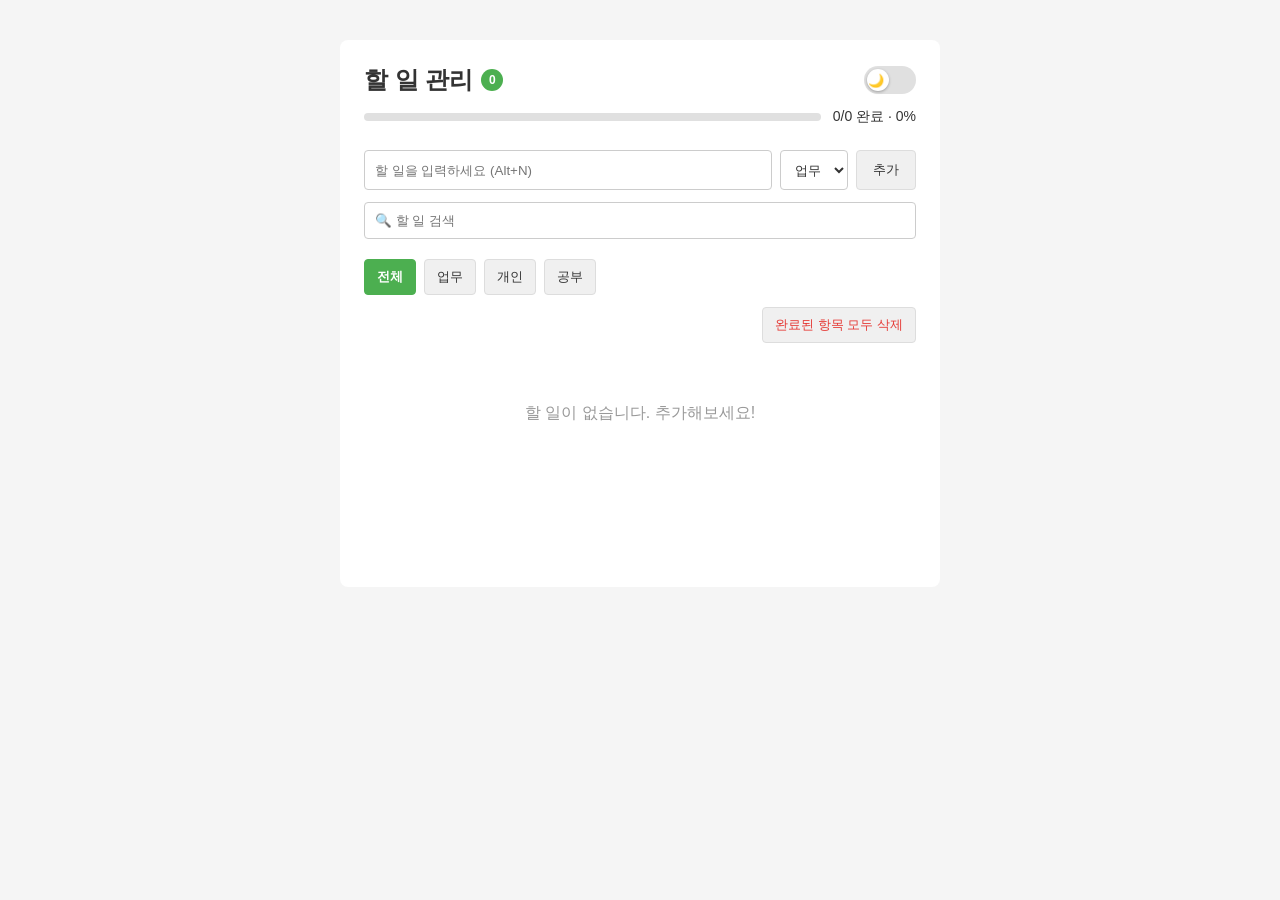
<file: index.html>
<!DOCTYPE html>
<html lang="ko">
<head>
  <meta charset="UTF-8">
  <meta name="viewport" content="width=device-width, initial-scale=1.0">
  <title>할 일 관리 앱</title>
  <link rel="stylesheet" href="style.css">
</head>
<body>
  <div class="app">
    <!-- 1. 상단: 앱 제목 + 다크모드 토글 + 진행률 표시 영역 -->
    <header class="header">
      <div class="header-top">
        <h1 class="app-title">
          할 일 관리
          <span class="remaining-badge" title="남은 할 일 개수">0</span>
        </h1>
        <label class="theme-toggle" title="다크 모드 전환 (Alt+D)">
          <input type="checkbox" class="theme-toggle-input">
          <span class="theme-toggle-slider" aria-hidden="true">
            <span class="theme-toggle-icon">🌙</span>
          </span>
        </label>
      </div>
      <div class="progress-area">
        <div class="progress-bar">
          <div class="progress-fill"></div>
        </div>
        <span class="progress-text">0 / 0 완료</span>
      </div>
    </header>

    <!-- 2. 입력 영역 -->
    <section class="input-area">
      <input type="text" class="todo-input" placeholder="할 일을 입력하세요 (Alt+N)">
      <select class="category-select">
        <option value="업무">업무</option>
        <option value="개인">개인</option>
        <option value="공부">공부</option>
      </select>
      <button type="button" class="add-btn">추가</button>
    </section>

    <!-- 2-1. 검색 영역 -->
    <section class="search-area">
      <input type="text" class="search-input" placeholder="🔍 할 일 검색">
    </section>

    <!-- 3. 필터 영역 -->
    <nav class="filter-area">
      <button type="button" class="filter-btn active" data-filter="전체" title="Alt+1">전체</button>
      <button type="button" class="filter-btn" data-filter="업무" title="Alt+2">업무</button>
      <button type="button" class="filter-btn" data-filter="개인" title="Alt+3">개인</button>
      <button type="button" class="filter-btn" data-filter="공부" title="Alt+4">공부</button>
    </nav>

    <!-- 3-1. 도구 모음 -->
    <div class="toolbar">
      <button type="button" class="clear-completed-btn">완료된 항목 모두 삭제</button>
    </div>

    <!-- 4. 목록 영역 -->
    <main class="list-area">
      <ul class="todo-list"></ul>
    </main>
  </div>

  <div class="toast" role="status" aria-live="polite"></div>

  <script src="script.js"></script>
</body>
</html>
</file>
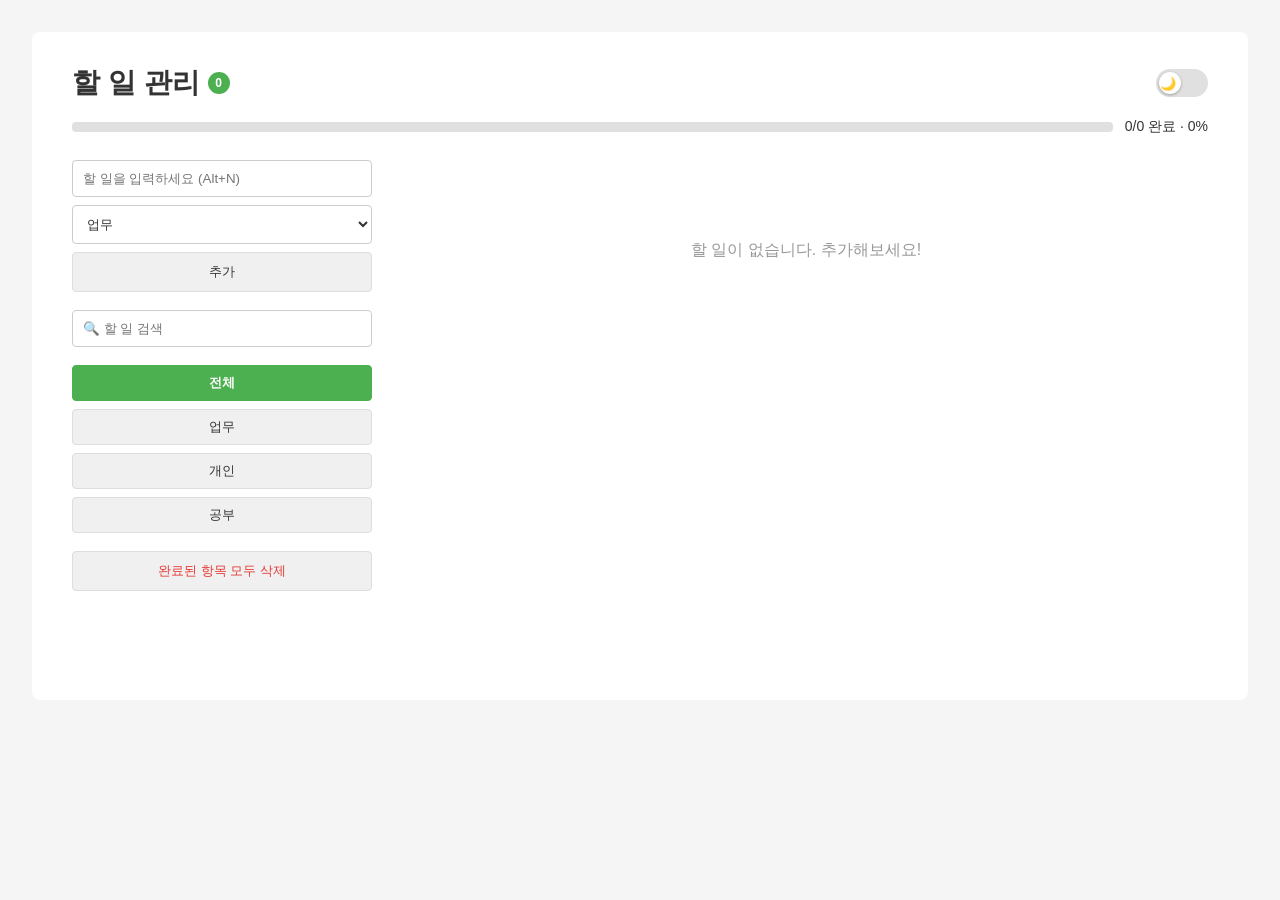
<file: web_version/index.html>
<!DOCTYPE html>
<html lang="ko">
<head>
  <meta charset="UTF-8">
  <meta name="viewport" content="width=device-width, initial-scale=1.0">
  <title>할 일 관리 앱</title>
  <link rel="stylesheet" href="style.css">
</head>
<body>
  <div class="app">
    <!-- 상단: 앱 제목 + 다크모드 토글 + 진행률 표시 영역 -->
    <header class="header">
      <div class="header-top">
        <h1 class="app-title">
          할 일 관리
          <span class="remaining-badge" title="남은 할 일 개수">0</span>
        </h1>
        <label class="theme-toggle" title="다크 모드 전환 (Alt+D)">
          <input type="checkbox" class="theme-toggle-input">
          <span class="theme-toggle-slider" aria-hidden="true">
            <span class="theme-toggle-icon">🌙</span>
          </span>
        </label>
      </div>
      <div class="progress-area">
        <div class="progress-bar">
          <div class="progress-fill"></div>
        </div>
        <span class="progress-text">0 / 0 완료</span>
      </div>
    </header>

    <!-- 데스크톱: 사이드바 + 목록 2단 레이아웃 / 모바일: 세로 스택 -->
    <div class="layout">
      <aside class="sidebar">
        <section class="input-area">
          <input type="text" class="todo-input" placeholder="할 일을 입력하세요 (Alt+N)">
          <select class="category-select">
            <option value="업무">업무</option>
            <option value="개인">개인</option>
            <option value="공부">공부</option>
          </select>
          <button type="button" class="add-btn">추가</button>
        </section>

        <section class="search-area">
          <input type="text" class="search-input" placeholder="🔍 할 일 검색">
        </section>

        <nav class="filter-area">
          <button type="button" class="filter-btn active" data-filter="전체" title="Alt+1">전체</button>
          <button type="button" class="filter-btn" data-filter="업무" title="Alt+2">업무</button>
          <button type="button" class="filter-btn" data-filter="개인" title="Alt+3">개인</button>
          <button type="button" class="filter-btn" data-filter="공부" title="Alt+4">공부</button>
        </nav>

        <div class="toolbar">
          <button type="button" class="clear-completed-btn">완료된 항목 모두 삭제</button>
        </div>
      </aside>

      <main class="list-area">
        <ul class="todo-list"></ul>
      </main>
    </div>
  </div>

  <div class="toast" role="status" aria-live="polite"></div>

  <script src="script.js"></script>
</body>
</html>
</file>
<file: style.css>
* {
  box-sizing: border-box;
  margin: 0;
  padding: 0;
}

:root {
  --bg: #f5f5f5;
  --card-bg: #ffffff;
  --text: #333333;
  --text-muted: #999999;
  --border: #eeeeee;
  --tag-bg: #e0e0e0;
  --tag-text: #555555;
  --track: #e0e0e0;
  --fill: #4caf50;
  --btn-bg: #f0f0f0;
  --btn-border: #dddddd;
  --input-border: #cccccc;
  --category-업무-bg: #e3f2fd;
  --category-업무-text: #1565c0;
  --category-개인-bg: #e8f5e9;
  --category-개인-text: #2e7d32;
  --category-공부-bg: #fff3e0;
  --category-공부-text: #ef6c00;
  --danger: #e53935;
}

[data-theme='dark'] {
  --bg: #1a1a1a;
  --card-bg: #2d2d2d;
  --text: #e0e0e0;
  --text-muted: #9a9a9a;
  --border: #444444;
  --tag-bg: #3a3a3a;
  --tag-text: #cccccc;
  --track: #444444;
  --fill: #66bb6a;
  --btn-bg: #3a3a3a;
  --btn-border: #4d4d4d;
  --input-border: #555555;
  --category-업무-bg: rgba(33, 150, 243, 0.2);
  --category-업무-text: #64b5f6;
  --category-개인-bg: rgba(76, 175, 80, 0.2);
  --category-개인-text: #81c784;
  --category-공부-bg: rgba(255, 152, 0, 0.2);
  --category-공부-text: #ffb74d;
  --danger: #ef5350;
}

body {
  font-family: -apple-system, BlinkMacSystemFont, "Segoe UI", Arial, sans-serif;
  background-color: var(--bg);
  color: var(--text);
  transition: background-color 0.3s ease, color 0.3s ease;
}

.app {
  max-width: 600px;
  margin: 40px auto;
  padding: 24px;
  background-color: var(--card-bg);
  border-radius: 8px;
  transition: background-color 0.3s ease;
}

/* 1. 상단 영역 */
.header {
  margin-bottom: 24px;
}

.header-top {
  display: flex;
  align-items: center;
  justify-content: space-between;
  gap: 12px;
  margin-bottom: 12px;
}

.app-title {
  font-size: 24px;
  display: flex;
  align-items: center;
  gap: 8px;
}

.remaining-badge {
  display: inline-flex;
  align-items: center;
  justify-content: center;
  min-width: 22px;
  height: 22px;
  padding: 0 6px;
  border-radius: 11px;
  background-color: var(--fill);
  color: #fff;
  font-size: 12px;
  font-weight: bold;
}

/* 다크모드 토글 스위치 */
.theme-toggle {
  position: relative;
  display: inline-block;
  width: 52px;
  height: 28px;
  flex-shrink: 0;
  cursor: pointer;
}

.theme-toggle-input {
  position: absolute;
  opacity: 0;
  width: 100%;
  height: 100%;
  margin: 0;
  cursor: pointer;
}

.theme-toggle-slider {
  position: absolute;
  inset: 0;
  background-color: var(--track);
  border-radius: 999px;
  transition: background-color 0.3s ease;
  display: flex;
  align-items: center;
}

.theme-toggle-slider::before {
  content: '';
  position: absolute;
  left: 3px;
  width: 22px;
  height: 22px;
  background-color: #fff;
  border-radius: 50%;
  transition: transform 0.3s ease;
  box-shadow: 0 1px 3px rgba(0, 0, 0, 0.3);
}

.theme-toggle-input:checked ~ .theme-toggle-slider {
  background-color: #555;
}

.theme-toggle-input:checked ~ .theme-toggle-slider::before {
  transform: translateX(24px);
}

.theme-toggle-input:focus-visible ~ .theme-toggle-slider {
  outline: 2px solid var(--fill);
  outline-offset: 2px;
}

.theme-toggle-icon {
  position: relative;
  font-size: 13px;
  margin-left: 4px;
  pointer-events: none;
  user-select: none;
}

.progress-area {
  display: flex;
  align-items: center;
  gap: 12px;
}

.progress-bar {
  flex: 1;
  height: 8px;
  background-color: var(--track);
  border-radius: 4px;
  overflow: hidden;
  transition: background-color 0.3s ease;
}

.progress-fill {
  height: 100%;
  width: 0%;
  background-color: var(--fill);
  transition: width 0.3s ease, background-color 0.3s ease;
}

.progress-text {
  font-size: 14px;
  white-space: nowrap;
  color: var(--text);
}

/* 2. 입력 영역 */
.input-area {
  display: flex;
  gap: 8px;
  margin-bottom: 12px;
}

.todo-input,
.category-select,
.search-input,
.edit-title-input,
.edit-category-select {
  background-color: var(--card-bg);
  color: var(--text);
  border: 1px solid var(--input-border);
  border-radius: 4px;
  transition: background-color 0.3s ease, color 0.3s ease, border-color 0.3s ease;
}

.todo-input {
  flex: 1;
  padding: 10px;
}

.category-select {
  padding: 10px;
}

.add-btn {
  padding: 10px 16px;
  cursor: pointer;
}

/* 2-1. 검색 영역 */
.search-area {
  margin-bottom: 20px;
}

.search-input {
  width: 100%;
  padding: 10px;
}

/* 3. 필터 영역 */
.filter-area {
  display: flex;
  gap: 8px;
  margin-bottom: 12px;
}

.filter-btn,
.add-btn,
.edit-btn,
.delete-btn,
.save-btn,
.cancel-btn,
.clear-completed-btn {
  background-color: var(--btn-bg);
  color: var(--text);
  border: 1px solid var(--btn-border);
  border-radius: 4px;
  cursor: pointer;
  transition: background-color 0.15s ease, color 0.3s ease, border-color 0.3s ease,
    transform 0.1s ease;
}

.filter-btn {
  padding: 8px 12px;
}

.filter-btn:hover,
.add-btn:hover,
.edit-btn:hover,
.save-btn:hover,
.clear-completed-btn:hover,
.cancel-btn:hover {
  filter: brightness(0.95);
}

[data-theme='dark'] .filter-btn:hover,
[data-theme='dark'] .add-btn:hover,
[data-theme='dark'] .edit-btn:hover,
[data-theme='dark'] .save-btn:hover,
[data-theme='dark'] .clear-completed-btn:hover,
[data-theme='dark'] .cancel-btn:hover {
  filter: brightness(1.2);
}

.filter-btn:active,
.add-btn:active,
.edit-btn:active,
.delete-btn:active,
.save-btn:active,
.cancel-btn:active,
.clear-completed-btn:active {
  transform: scale(0.96);
}

.filter-btn.active {
  font-weight: bold;
  background-color: var(--fill);
  color: #fff;
  border-color: var(--fill);
}

/* 3-1. 도구 모음 */
.toolbar {
  display: flex;
  justify-content: flex-end;
  margin-bottom: 20px;
}

.clear-completed-btn {
  padding: 8px 12px;
  font-size: 13px;
  color: var(--danger);
}

.delete-btn {
  color: var(--danger);
}

/* 4. 목록 영역 */
.list-area {
  min-height: 200px;
}

.todo-list {
  list-style: none;
}

.todo-item {
  display: flex;
  align-items: center;
  gap: 10px;
  padding: 10px 4px;
  border-bottom: 1px solid var(--border);
  transition: border-color 0.3s ease;
}

.todo-checkbox {
  width: 18px;
  height: 18px;
  flex-shrink: 0;
  cursor: pointer;
}

.todo-item.completed .todo-title {
  text-decoration: line-through;
  color: var(--text-muted);
}

.todo-title {
  flex: 1;
}

.category-tag {
  font-size: 12px;
  padding: 2px 8px;
  border-radius: 10px;
  background-color: var(--tag-bg);
  color: var(--tag-text);
  transition: background-color 0.3s ease, color 0.3s ease;
}

.category-tag.category-업무 {
  background-color: var(--category-업무-bg);
  color: var(--category-업무-text);
}

.category-tag.category-개인 {
  background-color: var(--category-개인-bg);
  color: var(--category-개인-text);
}

.category-tag.category-공부 {
  background-color: var(--category-공부-bg);
  color: var(--category-공부-text);
}

.edit-btn,
.delete-btn,
.save-btn,
.cancel-btn {
  padding: 6px 10px;
}

.todo-item.editing {
  gap: 8px;
}

.edit-title-input {
  flex: 1;
  padding: 6px;
}

.edit-category-select {
  padding: 6px;
}

@keyframes shake {
  0%, 100% { transform: translateX(0); }
  20%, 60% { transform: translateX(-6px); }
  40%, 80% { transform: translateX(6px); }
}

.shake {
  animation: shake 0.3s ease;
  border-color: var(--danger) !important;
}

.empty-message {
  text-align: center;
  color: var(--text-muted);
  padding: 40px 0;
}

/* 토스트 알림 */
.toast {
  position: fixed;
  left: 50%;
  bottom: 24px;
  transform: translateX(-50%) translateY(16px);
  background-color: var(--text);
  color: var(--card-bg);
  padding: 10px 18px;
  border-radius: 6px;
  font-size: 14px;
  opacity: 0;
  pointer-events: none;
  transition: opacity 0.25s ease, transform 0.25s ease;
  z-index: 100;
}

.toast.show {
  opacity: 1;
  transform: translateX(-50%) translateY(0);
}

/* 5. 반응형 스타일 */
@media (max-width: 480px) {
  .app {
    max-width: 100%;
    margin: 0;
    padding: 16px;
    border-radius: 0;
    min-height: 100vh;
  }

  .app-title {
    font-size: 20px;
  }

  .theme-toggle {
    width: 56px;
    height: 30px;
  }

  .theme-toggle-slider::before {
    width: 24px;
    height: 24px;
  }

  .theme-toggle-input:checked ~ .theme-toggle-slider::before {
    transform: translateX(26px);
  }

  .input-area {
    flex-wrap: wrap;
  }

  .todo-input {
    flex: 1 1 100%;
  }

  .category-select {
    flex: 1;
  }

  .add-btn {
    flex: 1;
  }

  .filter-area {
    flex-wrap: wrap;
  }

  .filter-btn {
    flex: 1 1 calc(50% - 8px);
  }

  .todo-item {
    flex-wrap: wrap;
  }

  .todo-title {
    flex: 1 1 100%;
    order: 1;
  }

  .todo-checkbox {
    order: 0;
  }

  .category-tag {
    order: 2;
  }

  .edit-btn,
  .delete-btn {
    order: 3;
  }

  .todo-item.editing {
    flex-wrap: wrap;
  }

  .edit-title-input {
    flex: 1 1 100%;
  }

  /* 터치 친화적인 버튼 크기 (최소 44px) */
  .add-btn,
  .filter-btn,
  .edit-btn,
  .delete-btn,
  .save-btn,
  .cancel-btn,
  .clear-completed-btn,
  .todo-input,
  .category-select,
  .search-input,
  .edit-title-input,
  .edit-category-select {
    min-height: 44px;
    font-size: 16px;
  }

  .todo-checkbox {
    width: 22px;
    height: 22px;
  }

  .toolbar {
    justify-content: stretch;
  }

  .clear-completed-btn {
    width: 100%;
  }
}
</file>
<file: web_version/style.css>
* {
  box-sizing: border-box;
  margin: 0;
  padding: 0;
}

:root {
  --bg: #f5f5f5;
  --card-bg: #ffffff;
  --text: #333333;
  --text-muted: #999999;
  --border: #eeeeee;
  --tag-bg: #e0e0e0;
  --tag-text: #555555;
  --track: #e0e0e0;
  --fill: #4caf50;
  --btn-bg: #f0f0f0;
  --btn-border: #dddddd;
  --input-border: #cccccc;
  --category-업무-bg: #e3f2fd;
  --category-업무-text: #1565c0;
  --category-개인-bg: #e8f5e9;
  --category-개인-text: #2e7d32;
  --category-공부-bg: #fff3e0;
  --category-공부-text: #ef6c00;
  --danger: #e53935;
}

[data-theme='dark'] {
  --bg: #1a1a1a;
  --card-bg: #2d2d2d;
  --text: #e0e0e0;
  --text-muted: #9a9a9a;
  --border: #444444;
  --tag-bg: #3a3a3a;
  --tag-text: #cccccc;
  --track: #444444;
  --fill: #66bb6a;
  --btn-bg: #3a3a3a;
  --btn-border: #4d4d4d;
  --input-border: #555555;
  --category-업무-bg: rgba(33, 150, 243, 0.2);
  --category-업무-text: #64b5f6;
  --category-개인-bg: rgba(76, 175, 80, 0.2);
  --category-개인-text: #81c784;
  --category-공부-bg: rgba(255, 152, 0, 0.2);
  --category-공부-text: #ffb74d;
  --danger: #ef5350;
}

body {
  font-family: -apple-system, BlinkMacSystemFont, "Segoe UI", Arial, sans-serif;
  background-color: var(--bg);
  color: var(--text);
  transition: background-color 0.3s ease, color 0.3s ease;
}

.app {
  max-width: 600px;
  margin: 40px auto;
  padding: 24px;
  background-color: var(--card-bg);
  border-radius: 8px;
  transition: background-color 0.3s ease, max-width 0.2s ease;
}

/* 상단 영역 */
.header {
  margin-bottom: 24px;
}

.header-top {
  display: flex;
  align-items: center;
  justify-content: space-between;
  gap: 12px;
  margin-bottom: 12px;
}

.app-title {
  font-size: 24px;
  display: flex;
  align-items: center;
  gap: 8px;
}

.remaining-badge {
  display: inline-flex;
  align-items: center;
  justify-content: center;
  min-width: 22px;
  height: 22px;
  padding: 0 6px;
  border-radius: 11px;
  background-color: var(--fill);
  color: #fff;
  font-size: 12px;
  font-weight: bold;
}

/* 다크모드 토글 스위치 */
.theme-toggle {
  position: relative;
  display: inline-block;
  width: 52px;
  height: 28px;
  flex-shrink: 0;
  cursor: pointer;
}

.theme-toggle-input {
  position: absolute;
  opacity: 0;
  width: 100%;
  height: 100%;
  margin: 0;
  cursor: pointer;
}

.theme-toggle-slider {
  position: absolute;
  inset: 0;
  background-color: var(--track);
  border-radius: 999px;
  transition: background-color 0.3s ease;
  display: flex;
  align-items: center;
}

.theme-toggle-slider::before {
  content: '';
  position: absolute;
  left: 3px;
  width: 22px;
  height: 22px;
  background-color: #fff;
  border-radius: 50%;
  transition: transform 0.3s ease;
  box-shadow: 0 1px 3px rgba(0, 0, 0, 0.3);
}

.theme-toggle-input:checked ~ .theme-toggle-slider {
  background-color: #555;
}

.theme-toggle-input:checked ~ .theme-toggle-slider::before {
  transform: translateX(24px);
}

.theme-toggle-input:focus-visible ~ .theme-toggle-slider {
  outline: 2px solid var(--fill);
  outline-offset: 2px;
}

.theme-toggle-icon {
  position: relative;
  font-size: 13px;
  margin-left: 4px;
  pointer-events: none;
  user-select: none;
}

.progress-area {
  display: flex;
  align-items: center;
  gap: 12px;
}

.progress-bar {
  flex: 1;
  height: 8px;
  background-color: var(--track);
  border-radius: 4px;
  overflow: hidden;
  transition: background-color 0.3s ease;
}

.progress-fill {
  height: 100%;
  width: 0%;
  background-color: var(--fill);
  transition: width 0.3s ease, background-color 0.3s ease;
}

.progress-text {
  font-size: 14px;
  white-space: nowrap;
  color: var(--text);
}

/* 사이드바 + 목록 레이아웃 (기본: 세로 스택) */
.layout {
  display: block;
}

.sidebar {
  margin-bottom: 0;
}

/* 입력 영역 */
.input-area {
  display: flex;
  gap: 8px;
  margin-bottom: 12px;
}

.todo-input,
.category-select,
.search-input,
.edit-title-input,
.edit-category-select {
  background-color: var(--card-bg);
  color: var(--text);
  border: 1px solid var(--input-border);
  border-radius: 4px;
  transition: background-color 0.3s ease, color 0.3s ease, border-color 0.3s ease;
}

.todo-input {
  flex: 1;
  padding: 10px;
}

.category-select {
  padding: 10px;
}

.add-btn {
  padding: 10px 16px;
  cursor: pointer;
}

/* 검색 영역 */
.search-area {
  margin-bottom: 20px;
}

.search-input {
  width: 100%;
  padding: 10px;
}

/* 필터 영역 */
.filter-area {
  display: flex;
  gap: 8px;
  margin-bottom: 12px;
}

.filter-btn,
.add-btn,
.edit-btn,
.delete-btn,
.save-btn,
.cancel-btn,
.clear-completed-btn {
  background-color: var(--btn-bg);
  color: var(--text);
  border: 1px solid var(--btn-border);
  border-radius: 4px;
  cursor: pointer;
  transition: background-color 0.15s ease, color 0.3s ease, border-color 0.3s ease,
    transform 0.1s ease;
}

.filter-btn {
  padding: 8px 12px;
}

.filter-btn:hover,
.add-btn:hover,
.edit-btn:hover,
.save-btn:hover,
.clear-completed-btn:hover,
.cancel-btn:hover {
  filter: brightness(0.95);
}

[data-theme='dark'] .filter-btn:hover,
[data-theme='dark'] .add-btn:hover,
[data-theme='dark'] .edit-btn:hover,
[data-theme='dark'] .save-btn:hover,
[data-theme='dark'] .clear-completed-btn:hover,
[data-theme='dark'] .cancel-btn:hover {
  filter: brightness(1.2);
}

.filter-btn:active,
.add-btn:active,
.edit-btn:active,
.delete-btn:active,
.save-btn:active,
.cancel-btn:active,
.clear-completed-btn:active {
  transform: scale(0.96);
}

.filter-btn.active {
  font-weight: bold;
  background-color: var(--fill);
  color: #fff;
  border-color: var(--fill);
}

/* 도구 모음 */
.toolbar {
  display: flex;
  justify-content: flex-end;
  margin-bottom: 20px;
}

.clear-completed-btn {
  padding: 8px 12px;
  font-size: 13px;
  color: var(--danger);
}

.delete-btn {
  color: var(--danger);
}

/* 목록 영역 */
.list-area {
  min-height: 200px;
}

.todo-list {
  list-style: none;
}

.todo-item {
  display: flex;
  align-items: center;
  gap: 10px;
  padding: 10px 4px;
  border-bottom: 1px solid var(--border);
  transition: border-color 0.3s ease, box-shadow 0.2s ease, transform 0.15s ease;
}

.item-top {
  display: flex;
  align-items: center;
  gap: 10px;
  flex: 1;
  min-width: 0;
}

.item-top-edit {
  display: flex;
  gap: 8px;
  flex: 1;
  min-width: 0;
}

.item-actions {
  display: flex;
  gap: 8px;
  flex-shrink: 0;
}

.todo-checkbox {
  width: 18px;
  height: 18px;
  flex-shrink: 0;
  cursor: pointer;
}

.todo-item.completed .todo-title {
  text-decoration: line-through;
  color: var(--text-muted);
}

.todo-title {
  flex: 1;
  min-width: 0;
  overflow-wrap: anywhere;
}

.category-tag {
  font-size: 12px;
  padding: 2px 8px;
  border-radius: 10px;
  background-color: var(--tag-bg);
  color: var(--tag-text);
  white-space: nowrap;
  transition: background-color 0.3s ease, color 0.3s ease;
}

.category-tag.category-업무 {
  background-color: var(--category-업무-bg);
  color: var(--category-업무-text);
}

.category-tag.category-개인 {
  background-color: var(--category-개인-bg);
  color: var(--category-개인-text);
}

.category-tag.category-공부 {
  background-color: var(--category-공부-bg);
  color: var(--category-공부-text);
}

.edit-btn,
.delete-btn,
.save-btn,
.cancel-btn {
  padding: 6px 10px;
}

.edit-title-input {
  flex: 1;
  padding: 6px;
}

.edit-category-select {
  padding: 6px;
}

@keyframes shake {
  0%, 100% { transform: translateX(0); }
  20%, 60% { transform: translateX(-6px); }
  40%, 80% { transform: translateX(6px); }
}

.shake {
  animation: shake 0.3s ease;
  border-color: var(--danger) !important;
}

.empty-message {
  text-align: center;
  color: var(--text-muted);
  padding: 40px 0;
}

/* 토스트 알림 */
.toast {
  position: fixed;
  left: 50%;
  bottom: 24px;
  transform: translateX(-50%) translateY(16px);
  background-color: var(--text);
  color: var(--card-bg);
  padding: 10px 18px;
  border-radius: 6px;
  font-size: 14px;
  opacity: 0;
  pointer-events: none;
  transition: opacity 0.25s ease, transform 0.25s ease;
  z-index: 100;
}

.toast.show {
  opacity: 1;
  transform: translateX(-50%) translateY(0);
}

/* ============================================================
   데스크톱 (min-width: 900px): 전체 화면을 활용하는 대시보드 레이아웃
   사이드바(입력/검색/필터/도구) + 목록 카드 그리드 2단 구성
   ============================================================ */
@media (min-width: 900px) {
  body {
    padding: 32px;
  }

  .app {
    max-width: 1400px;
    margin: 0 auto;
    padding: 32px 40px 40px;
  }

  .app-title {
    font-size: 28px;
  }

  .header-top {
    margin-bottom: 16px;
  }

  .progress-bar {
    height: 10px;
  }

  .layout {
    display: flex;
    align-items: flex-start;
    gap: 32px;
  }

  .sidebar {
    flex: 0 0 300px;
    position: sticky;
    top: 32px;
    display: flex;
    flex-direction: column;
    gap: 18px;
  }

  .sidebar .input-area {
    flex-direction: column;
    margin-bottom: 0;
  }

  .sidebar .search-area {
    margin-bottom: 0;
  }

  .sidebar .filter-area {
    flex-direction: column;
    margin-bottom: 0;
  }

  .sidebar .toolbar {
    margin-bottom: 0;
  }

  .clear-completed-btn {
    width: 100%;
    padding: 10px 12px;
  }

  .list-area {
    flex: 1;
    min-width: 0;
    min-height: 500px;
  }

  .todo-list {
    display: grid;
    grid-template-columns: repeat(auto-fill, minmax(260px, 1fr));
    gap: 16px;
    align-content: start;
  }

  .todo-item {
    flex-direction: column;
    align-items: stretch;
    gap: 12px;
    padding: 18px;
    border: 1px solid var(--border);
    border-bottom: 1px solid var(--border);
    border-radius: 10px;
    background-color: var(--card-bg);
    box-shadow: 0 1px 3px rgba(0, 0, 0, 0.06);
  }

  .todo-item:hover {
    box-shadow: 0 4px 12px rgba(0, 0, 0, 0.1);
    transform: translateY(-2px);
  }

  .item-top {
    align-items: flex-start;
  }

  .todo-title {
    font-size: 15px;
  }

  .item-actions {
    justify-content: flex-end;
  }

  .todo-item.editing {
    flex-direction: column;
  }

  .item-top-edit {
    flex-direction: column;
  }

  .empty-message {
    grid-column: 1 / -1;
    padding: 80px 0;
  }
}

/* ============================================================
   모바일 (max-width: 480px): 세로 스택 + 터치 친화적 크기
   ============================================================ */
@media (max-width: 480px) {
  .app {
    max-width: 100%;
    margin: 0;
    padding: 16px;
    border-radius: 0;
    min-height: 100vh;
  }

  .app-title {
    font-size: 20px;
  }

  .theme-toggle {
    width: 56px;
    height: 30px;
  }

  .theme-toggle-slider::before {
    width: 24px;
    height: 24px;
  }

  .theme-toggle-input:checked ~ .theme-toggle-slider::before {
    transform: translateX(26px);
  }

  .input-area {
    flex-wrap: wrap;
  }

  .todo-input {
    flex: 1 1 100%;
  }

  .category-select {
    flex: 1;
  }

  .add-btn {
    flex: 1;
  }

  .filter-area {
    flex-wrap: wrap;
  }

  .filter-btn {
    flex: 1 1 calc(50% - 8px);
  }

  .todo-item {
    flex-wrap: wrap;
  }

  .item-top {
    flex-wrap: wrap;
  }

  .todo-title {
    flex: 1 1 100%;
    order: 1;
  }

  .todo-checkbox {
    order: 0;
  }

  .category-tag {
    order: 2;
  }

  .item-top-edit {
    flex-wrap: wrap;
  }

  .edit-title-input {
    flex: 1 1 100%;
  }

  /* 터치 친화적인 버튼 크기 (최소 44px) */
  .add-btn,
  .filter-btn,
  .edit-btn,
  .delete-btn,
  .save-btn,
  .cancel-btn,
  .clear-completed-btn,
  .todo-input,
  .category-select,
  .search-input,
  .edit-title-input,
  .edit-category-select {
    min-height: 44px;
    font-size: 16px;
  }

  .todo-checkbox {
    width: 22px;
    height: 22px;
  }

  .toolbar {
    justify-content: stretch;
  }

  .clear-completed-btn {
    width: 100%;
  }
}
</file>
